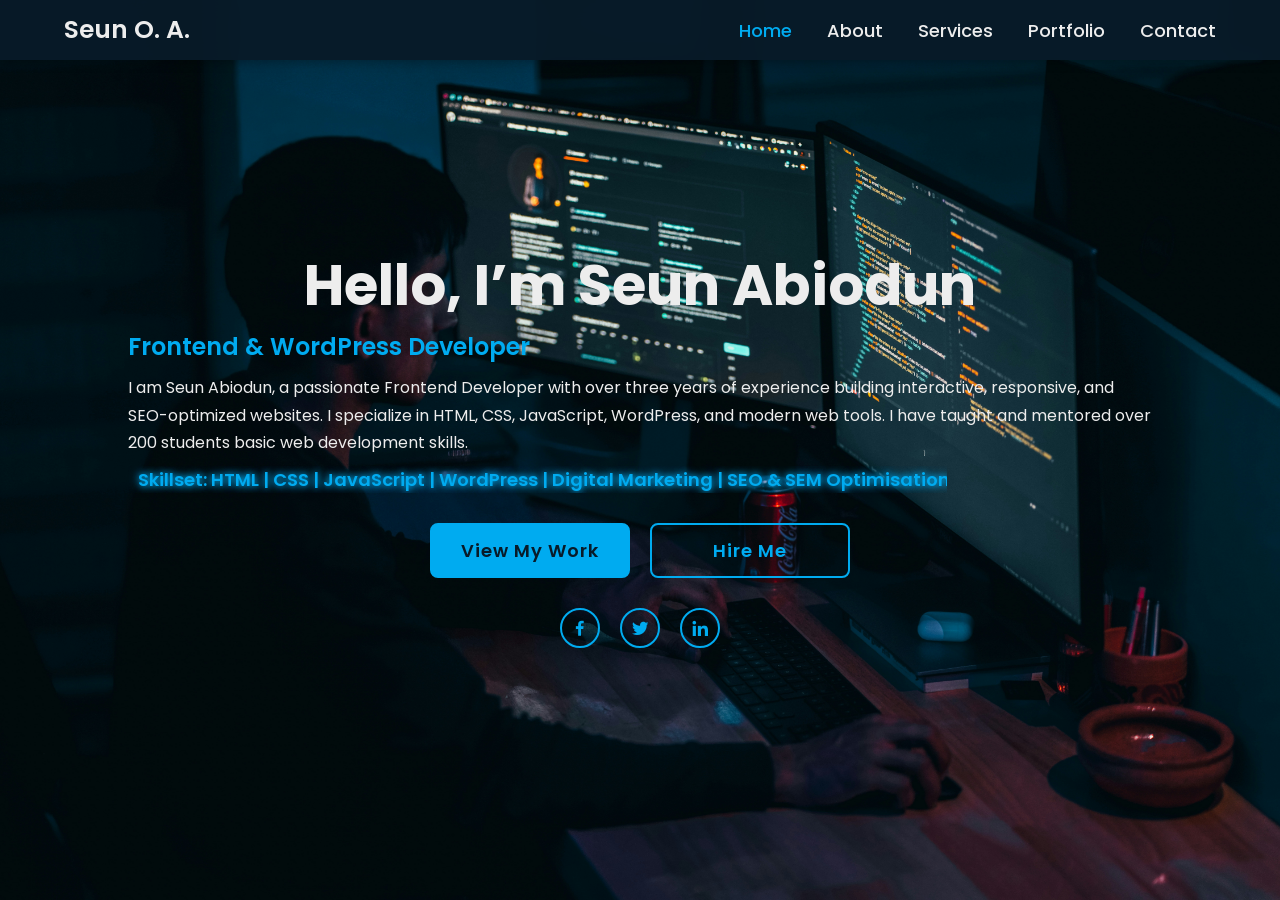
<file: index.html>
<!DOCTYPE html>
<html lang="en">
<head>
  <meta charset="utf-8">
  <meta name="viewport" content="width=device-width, initial-scale=1.0">
  <link rel="stylesheet" href="portfolio.css">
  <link href="https://unpkg.com/boxicons@2.1.4/css/boxicons.min.css" rel="stylesheet">
  <title>Portfolio Website | Seun O. Abiodun</title>
</head>
<body>
  <header class="header">
      <a href="index.html" class="logo">Seun O. A.</a>
      
      <!-- Hamburger Menu Icon -->
      <div class="menu-icon">
          <span></span>
          <span></span>
          <span></span>
      </div>
      
      <nav class="navbar">
          <a href="index.html" class="active">Home</a>
          <a href="about.html">About</a>
          <a href="services.html">Services</a>
          <a href="portfolio.html">Portfolio</a>
          <a href="contact.html">Contact</a>
      </nav>
  </header>

  <section class="home" id="home">
    <div class="home-content">
      <h1>Hello, I’m Seun Abiodun</h1>
      <h3>Frontend & WordPress Developer</h3>
      <p>I am Seun Abiodun, a passionate Frontend Developer with over three years of experience building interactive, responsive, and SEO-optimized websites. I specialize in HTML, CSS, JavaScript, WordPress, and modern web tools. I have taught and mentored over 200 students basic web development skills.</p>

      <div class="skillset-glow">
        <span>Skillset: HTML | CSS | JavaScript | WordPress | Digital Marketing | SEO & SEM Optimisation</span>
      </div>

      <div class="home-imgHover">
        <img src="portrait.jpg" alt="Seun Abiodun">
      </div>  

      <div class="cta-group">
        <div class="btn-box">
          <a href="portfolio.html" class="btn">View My Work</a>
          <a href="contact.html" class="btn">Hire Me</a>
        </div>
        <div class="home-sci">
          <a href="https://facebook.com/blackmercury" target="_blank"><i class='bx bxl-facebook'></i></a>
          <a href="https://x.com/coach_laolu" target="_blank"><i class='bx bxl-twitter'></i></a>
          <a href="https://linkedin.com/in/oluwaseun-oladipupo-abiodun" target="_blank"><i class='bx bxl-linkedin'></i></a>
        </div>
      </div>
    </div>
  </section>
  <script src="menu.js"></script>
</body>
</html>
</file>
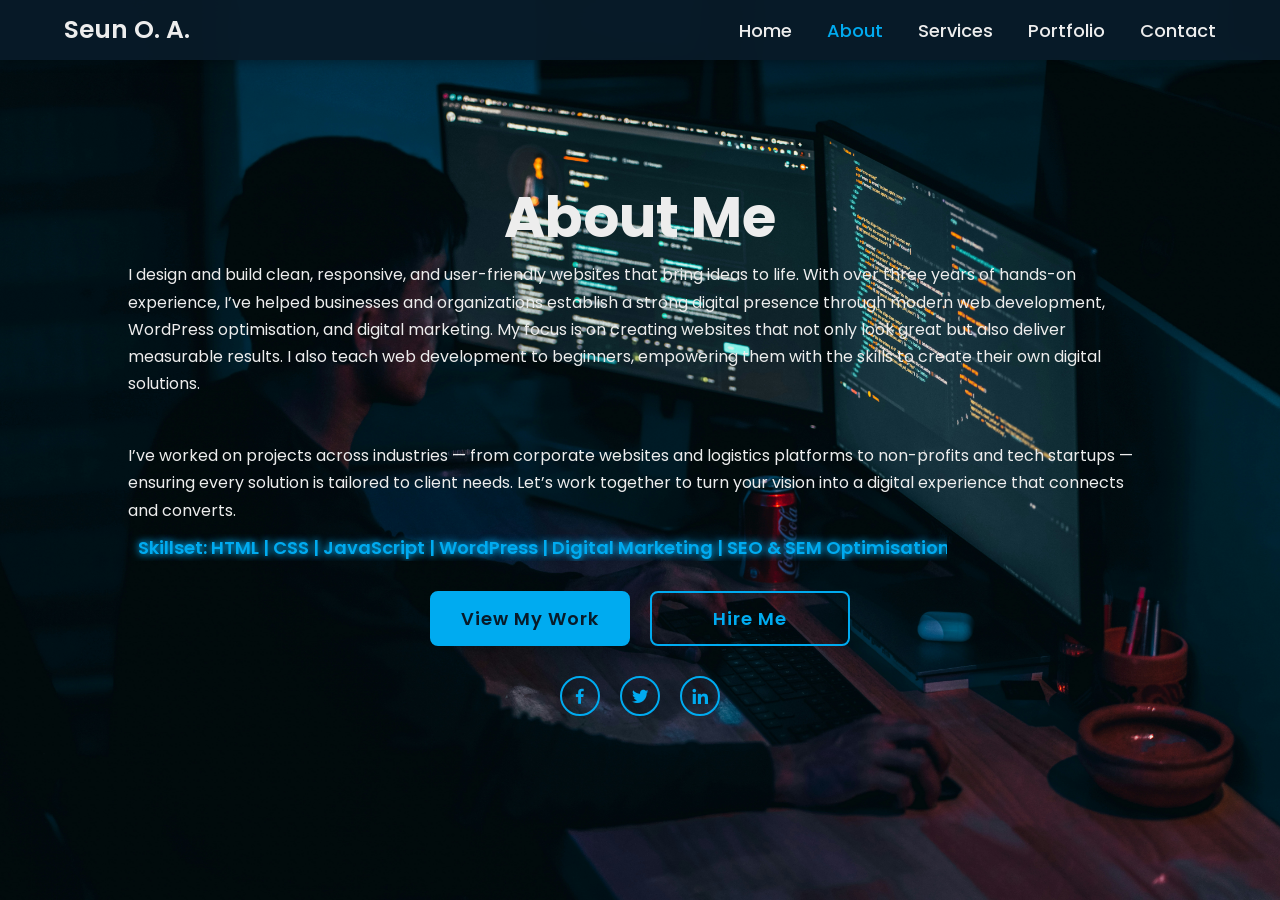
<file: about.html>
<!DOCTYPE html>
<html lang="en">
<head>
    <meta charset="UTF-8">
    <meta name="viewport" content="width=device-width, initial-scale=1.0">
    <title>About Me | Seun O. Abiodun</title>
    <link rel="stylesheet" href="portfolio.css">
    <link href='https://unpkg.com/boxicons@2.1.4/css/boxicons.min.css' rel='stylesheet'>
</head>
<body>
    <header class="header">
      <a href="index.html" class="logo">Seun O. A.</a>
      
      <!-- Hamburger Menu Icon -->
      <div class="menu-icon">
          <span></span>
          <span></span>
          <span></span>
      </div>
      
      <nav class="navbar">
          <a href="index.html">Home</a>
          <a href="#" class="active">About</a>
          <a href="services.html">Services</a>
          <a href="portfolio.html">Portfolio</a>
          <a href="contact.html">Contact</a>
      </nav>
    </header>

    <section class="home" id="about">
        <div class="home-content">
            <h1>About Me</h1>
            <p>
                I design and build clean, responsive, and user-friendly websites that bring ideas to life. 
                With over three years of hands-on experience, I’ve helped businesses and organizations 
                establish a strong digital presence through modern web development, WordPress optimisation, 
                and digital marketing. My focus is on creating websites that not only look great but also 
                deliver measurable results. I also teach web development to beginners, empowering them with 
                the skills to create their own digital solutions.
            </p><br>
            <p>
                I’ve worked on projects across industries — from corporate websites and logistics platforms 
                to non-profits and tech startups — ensuring every solution is tailored to client needs. 
                Let’s work together to turn your vision into a digital experience that connects and converts.
            </p>
            <div class="skillset-glow">
                    <span>Skillset:  HTML | CSS | JavaScript | WordPress | Digital Marketing | SEO & SEM Optimisation</span>
            </div>

            <section class="cta-group" id="cta">
                <div class="btn-box">
                    <a href="#portfolio" class="btn">View My Work</a>
                    <a href="#contact" class="btn">Hire Me</a>
                </div>

                <div class="home-sci">
                    <a href="https://facebook.com/blackmercury" target="_blank"><i class='bx bxl-facebook'></i></a>
                    <a href="https://x.com/coach_laolu" target="_blank"><i class='bx bxl-twitter'></i></a>
                    <a href="https://linkedin.com/in/oluwaseun-oladipupo-abiodun" target="_blank"><i class='bx bxl-linkedin'></i></a>
                </div>
            </section>

        <span class="home-imgHover">
            <img src="portrait.jpg" alt="Seun Abiodun" class="portrait-hover">
        </span>
    </section>
    <script src="menu.js"></script>
</body>
</html>
</file>
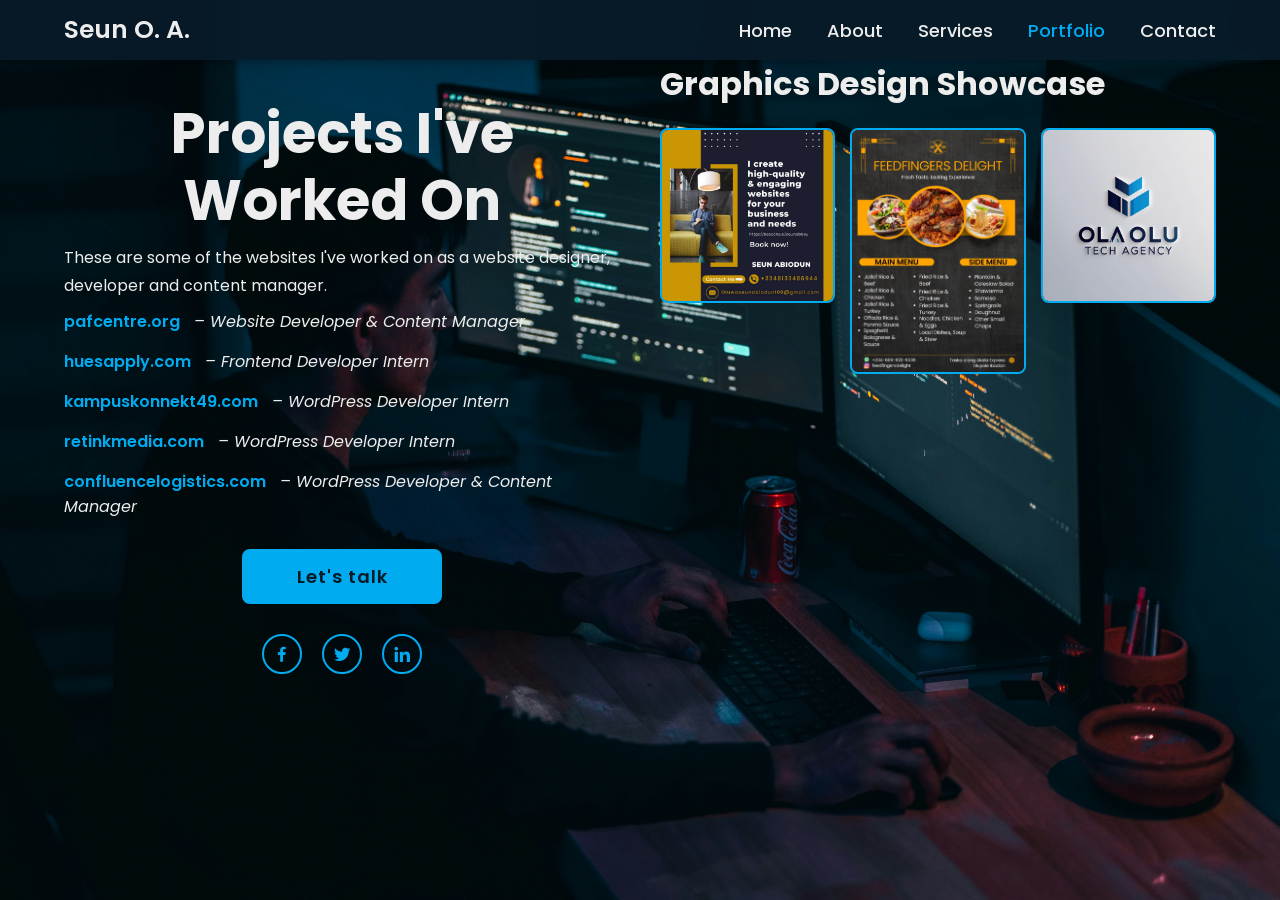
<file: portfolio.html>
<!DOCTYPE html>
<html lang="en">
<head>
  <meta charset="UTF-8" />
  <meta name="viewport" content="width=device-width, initial-scale=1.0" />
  <title>Portfolio | Seun O. Abiodun</title>
  <link rel="stylesheet" href="portfolio.css" />
  <link href='https://unpkg.com/boxicons@2.1.4/css/boxicons.min.css' rel='stylesheet'>
</head>
<body>
  <header class="header">
    <a href="index.html" class="logo">Seun O. A.</a>
    <div class="menu-icon">
        <span></span>
        <span></span>
        <span></span>
    </div>
    <nav class="navbar">
      <a href="index.html">Home</a>
      <a href="about.html">About</a>
      <a href="services.html">Services</a>
      <a href="#" class="active">Portfolio</a>
      <a href="contact.html">Contact</a>
    </nav>
  </header>

  <section class="portfolio-section" id="portfolio">
    <div class="portfolio-left">
      <h1>Projects I've Worked On</h1>
      <p>These are some of the websites I've worked on as a website designer, developer and content manager.</p>

      <div class="portfolio-list">
        <div class="portfolio-item">
          <a href="https://pafcentre.org" target="_blank">pafcentre.org</a>
          <span>– Website Developer & Content Manager</span>
        </div>
        <div class="portfolio-item">
          <a href="https://huesapply.com" target="_blank">huesapply.com</a>
          <span>– Frontend Developer Intern</span>
        </div>
        <div class="portfolio-item">
          <a href="https://kampuskonnekt49.com" target="_blank">kampuskonnekt49.com</a>
          <span>– WordPress Developer Intern</span>
        </div>
        <div class="portfolio-item">
          <a href="https://retinkmedia.com" target="_blank">retinkmedia.com</a>
          <span>– WordPress Developer Intern</span>
        </div>
        <div class="portfolio-item">
          <a href="https://confluencelogistics.com" target="_blank">confluencelogistics.com</a>
          <span>– WordPress Developer & Content Manager</span>
        </div>
      </div>

      <div class="cta-group">
        <div class="btn-box">
          <a href="contact.html" class="btn">Let's talk</a>
        </div>

        <div class="home-sci">
            <a href="https://facebook.com/blackmercury" target="_blank"><i class='bx bxl-facebook'></i></a>
            <a href="https://x.com/coach_laolu" target="_blank"><i class='bx bxl-twitter'></i></a>
            <a href="https://linkedin.com/in/oluwaseun-oladipupo-abiodun" target="_blank"><i class='bx bxl-linkedin'></i></a>
        </div>
      </div>
    </div>

    <div class="portfolio-right">
      <h2>Graphics Design Showcase</h2>
      <div class="canva-gallery">
        <img src="canva/graphic1.jpg" alt="Design 1" />
        <img src="canva/graphic2.jpg" alt="Design 2" />
        <img src="canva/graphic3.jpg" alt="Design 3" />
        <!-- Add more as needed -->
      </div>
    </div>
  </section>
  <script src="menu.js"></script>
</body>
</html>
</file>
<file: portfolio.css>
@import url('https://fonts.googleapis.com/css2?family=Poppins:wght@300;400;500;600;700;800;900&display=swap');

html {
  scroll-behavior: smooth;
  scroll-padding-top: 100px;
}

* {
  margin: 0;
  padding: 0;
  box-sizing: border-box;
  font-family: 'Poppins', sans-serif;
}

body {
  color: #ededed;
  background: url('mohammad-rahmani.jpg') no-repeat center center / cover;
  overflow-x: auto;
  overflow-y: auto;
  font-size: 16px;
}

.home,
.portfolio-section,
.form-container, 
#about, 
#services {
  background: url('mohammad-rahmani.jpg') no-repeat center center / cover;
  background-attachment: fixed;
  min-height: 100vh;
  min-width: auto;
  position: relative;
}

/* Header */
.header {
  position: fixed;
  top: 0;
  width: 100%;
  height: 60px;
  padding: 15px 5%;
  background: rgba(8, 27, 41, 0.95);
  backdrop-filter: blur(10px);
  box-shadow: 0 2px 10px rgba(0, 0, 0, 0.3);
  display: flex;
  justify-content: space-between;
  align-items: center;
  z-index: 1000;
}

.logo {
  position: relative;
  font-size: 25px;
  color: #ededed;
  text-decoration: none;
  font-weight: 600;
}

.logo::before {
  content: '';
  position: absolute;
  top: 0;
  right: 0;
  width: 100%;
  height: 100%;
  background: #081b29;
  animation: showRight 1s ease forwards;
  animation-delay: 4s;
}

.navbar {
  display: flex;
  align-items: center;
}

.navbar a {
  font-size: 18px;
  color: #ededed;
  text-decoration: none;
  font-weight: 500;
  margin-left: 35px;
  transition: color 0.3s ease;
}

.navbar a:hover,
.navbar a.active {
  color: #00abf0;
}

/* Hamburger Menu Icon */
.menu-icon {
  display: none;
  flex-direction: column;
  cursor: pointer;
  gap: 5px;
  z-index: 1001;
}

.menu-icon span {
  width: 25px;
  height: 3px;
  background: #00abf0;
  border-radius: 3px;
  transition: all 0.3s ease;
}

.menu-icon.active span:nth-child(1) {
  transform: rotate(45deg) translate(8px, 8px);
}

.menu-icon.active span:nth-child(2) {
  opacity: 0;
}

.menu-icon.active span:nth-child(3) {
  transform: rotate(-45deg) translate(7px, -7px);
}

/* Home & Content Sections */
.home {
  display: flex;
  align-items: center;
  justify-content: flex-start;
  padding: 20px 10% 20px;
}

.home-content {
  max-width: 1024px;
  width: 100%;
  padding-top: 20px;
  padding-bottom: 20px;
  z-index: 2;
}

.home-content h1,
.portfolio-left h1,
#services h1,
#about h1 {
  margin-top: 40px;
  font-size: 56px;
  font-weight: 700;
  line-height: 1.2;
  text-align: center;
}

.home-content h2,
.portfolio-right h2 {
  font-size: 32px;
}

.home-content h3 {
  margin-top: 10px;
  font-size: 24px;
  font-weight: 600;
  color: #00abf0;
}

.home-content p,
.portfolio-left p,
#about p,
#services p {
  position: relative;
  font-size: 16px;
  line-height: 1.7;
  margin: 10px 0;
  max-width: 100%;
}

.home-content ul {
  font-size: 16px;
  line-height: 1.8;
  padding-left: 20px;
}

.home-content ul li {
  margin-bottom: 10px;
}

/* Animations for home content */
.home-content h1::before,
.home-content h3::before,
.home-content p::before,
.home-content .btn-box::before {
  content: '';
  position: absolute;
  top: 0;
  right: 0;
  width: 100%;
  height: 100%;
  background: #081b29;
  animation: showRight 1s ease forwards;
}

.home-content h1::before { animation-delay: 1s; }
.home-content h3::before { animation-delay: 1.3s; }
.home-content p::before { animation-delay: 1.6s; }
.home-content .btn-box::before { animation-delay: 1.9s; }

/* Portrait Image */
.home-imgHover {
  position: absolute;
  top: 0;
  right: 0;
  width: 510px;
  height: 100vh;
  background: transparent;
  transition: 3s;
  animation: manipActiveHover .1s forwards;
  animation-delay: 3s;
  pointer-events: none;
  opacity: 0;
  z-index: 1;
}

.home-imgHover:hover {
  background: #081b29;
  opacity: .6;
}

.home-imgHover::after {
  content: '';
  position: absolute;
  top: 0;
  right: 0;
  width: 120%;
  height: 100%;
  background: #081b29;
  animation: showRight 1s ease forwards;
  animation-delay: 3s;
  z-index: 100;
}

.home-imgHover img {
  width: 100%;
  height: 100vh;
  object-fit: cover;
  display: block;
}

.home-imgHover:hover img {
  transform: scale(1);
  transition: transform 0.5s ease;
}

/* Buttons */
.btn,
.btn-box a,
button {
  position: relative;
  display: inline-flex;
  justify-content: center;
  align-items: center;
  padding: 12px 28px;
  background: #00abf0;
  border: 2px solid #00abf0;
  border-radius: 8px;
  font-size: 18px;
  color: #081b29;
  text-decoration: none;
  font-weight: 600;
  letter-spacing: 1px;
  z-index: 1;
  overflow: hidden;
  transition: .5s;
  cursor: pointer;
  min-width: 200px;
}

.btn-box {
  margin-top: 20px;
  display: flex;
  justify-content: center;
  gap: 20px;
}

.btn-box a:hover {
  color: #00abf0;
}

.btn-box a:nth-child(2) {
  background: transparent;
  color: #00abf0;
}

.btn-box a:nth-child(2):hover {
  color: #081b29;
}

.btn-box a:nth-child(2)::before {
  background: #00abf0;
}

.btn-box a::before {
  content: '';
  position: absolute;
  top: 0;
  left: 0;
  width: 0;
  height: 100%;
  background: #081b29;
  z-index: -1;
  transition: .5s;
}

.btn-box a:hover::before {
  width: 100%;
}

/* CTA Group */
.cta-group {
  text-align: center;
  display: flex;
  flex-direction: column;
  align-items: center;
  gap: 20px;
  margin-top: 10px;
}

.cta-group .btn-box {
  display: flex;
  justify-content: center;
  gap: 20px;
}

.cta-group .home-sci {
  display: flex;
  justify-content: center;
  gap: 20px;
}

/* Social Icons */
.home-sci {
  display: flex;
  justify-content: center;
  gap: 20px;
  margin-top: 10px;
  margin-bottom: 20px;
  padding-bottom: 20px;
  z-index: 2;
  align-items: center;
}

.home-sci a {
  position: relative;
  display: inline-flex;
  justify-content: center;
  align-items: center;
  width: 40px;
  height: 40px;
  border: 2px solid #00abf0;
  border-radius: 50%;
  font-size: 20px;
  color: #00abf0;
  text-decoration: none;
  transition: 0.4s;
  overflow: hidden;
}

.home-sci a:hover {
  background: #00abf0;
  color: #081b29;
}

.home-sci a::before {
  content: '';
  position: absolute;
  width: 100%;
  height: 100%;
  background: #00abf0;
  border-radius: 50%;
  transform: scale(0);
  transition: transform 0.4s ease;
  z-index: -1;
}

.home-sci a:hover::before {
  transform: scale(1);
}

/* Contact Form */
.form-container {
  display: flex;
  flex-direction: column;
  align-items: center;
  justify-content: space-evenly;
  min-height: 100vh;
  padding: 120px 5% 40px;
}

#contact {
  scroll-margin-top: 100px;
}

label {
  margin: 5px;
  color: #ededed;
  font-size: 16px;
}

input, textarea, select {
  width: 80%;
  margin: 5px auto;
  padding: 5px;
  display: block;
  border-radius: 4px;
  border: 1px solid #00abf0;
  background-color: #081b29;
  color: #ededed;
}

select:focus {
  outline: none;
  border-color: #00abf0;
  background-color: #0e2e43;
}

.submit-row {
  display: flex;
  align-items: center;
  justify-content: center;
  gap: 20px;
  margin-top: 30px;
  flex-wrap: nowrap;
}

.submit-row button { 
  margin: 0; 
}

.submit-row .home-sci {
  display: flex;
  gap: 15px;
  margin: 0;
}

/* Portfolio Page */
.portfolio-section {
  display: flex;
  min-height: 100vh;
  padding: 40px 5% 40px;
  color: #ededed;
  gap: 40px;
}

.portfolio-left {
  flex: 1;
  padding-top: 20px;
}

.portfolio-right {
  flex: 1;
  max-height: calc(100vh - 160px);
  overflow-y: auto;
  padding-top: 20px;
}

.portfolio-list {
  margin-top: 10px;
  display: flex;
  flex-direction: column;
  gap: 15px;
}

.portfolio-item a {
  color: #00abf0;
  font-weight: 600;
  text-decoration: none;
}

.portfolio-item span {
  margin-left: 10px;
  font-style: italic;
}

/* Graphics Gallery */
.canva-gallery {
  margin-top: 20px;
  display: grid;
  grid-template-columns: repeat(auto-fit, minmax(150px, 1fr));
  gap: 15px;
}

.canva-gallery img {
  width: 100%;
  height: auto;
  border-radius: 8px;
  border: 2px solid #00abf0;
  transition: transform 0.3s ease, box-shadow 0.3s ease;
}

.canva-gallery img:hover {
  transform: scale(1.05);
  box-shadow: 0 4px 15px rgba(0, 171, 240, 0.3);
}

/* Skillset Glow */
.skillset-glow {
  margin: 5px 0 0;
  overflow: hidden;
  white-space: nowrap;
  max-width: 80%;
  text-align: left;
}

.skillset-glow span {
  display: inline-block;
  padding: 0 10px;
  font-size: 18px;
  font-weight: 600;
  color: #00abf0;
  text-shadow: 0 0 6px #00abf0, 0 0 12px rgba(0, 171, 240, 0.7);
  animation: marquee 15s linear infinite, softGlow 3s ease-in-out infinite alternate;
}

.skillset-glow:hover span {
  animation-play-state: paused;
}

/* Animations */
@keyframes showRight {
  100% { width: 0; }
}

@keyframes manipActiveHover {
  100% { pointer-events: auto; }
}

@keyframes marquee {
  0%   { transform: translateX(100%); }
  30%  { transform: translateX(0); }
  60%  { transform: translateX(0); }
  100% { transform: translateX(-100%); }
}

@keyframes softGlow {
  from {
    text-shadow: 0 0 6px #00abf0, 0 0 12px rgba(0, 171, 240, 0.7);
  }
  to {
    text-shadow: 0 0 10px #33d4ff, 0 0 20px rgba(51, 212, 255, 0.8);
  }
}

/* ========================================
   MOBILE RESPONSIVE (≤ 900px)
   iPhone 12 Pro (390x844), Galaxy S8+ (360x740), etc.
   ======================================== */
@media screen and (max-width: 900px) {
  /* Typography */
  .home-content h1,
  .portfolio-left h1,
  #services h1,
  #about h1 {
    font-size: 32px;
    margin-top: 10px;
  }

  .home-content h2,
  .portfolio-right h2,
  #services h2,
  #about h2 {
    font-size: 24px;
    text-align: center;
  }

  .home-content h3 {
    font-size: 18px;
  }

  .home-content p,
  .portfolio-left p,
  #about p,
  #services p {
    max-width: 100%;
  }

  /* Header */
  .header {
    height: 70px;
    padding: 15px 5%;
  }

  .logo {
    font-size: 20px;
  }

  /* Show hamburger menu */
  .menu-icon {
    display: flex;
  }

  /* Mobile navbar */
  .navbar {
    position: fixed;
    top: 70px;
    left: -100%;
    width: 100%;
    height: calc(100vh - 70px);
    background: rgba(8, 27, 41, 0.98);
    flex-direction: column;
    justify-content: flex-start;
    align-items: center;
    padding-top: 50px;
    gap: 30px;
    transition: left 0.3s ease;
    z-index: 999;
  }

  .navbar.active {
    left: 0;
  }

  .navbar a {
    font-size: 20px;
    margin: 0;
    padding: 15px 30px;
    width: 80%;
    text-align: center;
    border-bottom: 1px solid rgba(0, 171, 240, 0.2);
  }

  .navbar a:hover {
    background: rgba(0, 171, 240, 0.1);
    border-radius: 8px;
  }

  /* Content sections */
  .home {
    padding: 40px 5% 40px;
    overflow-y: auto;
    overflow-x: hidden;
  }

  .home-content {
    padding-top: 20px;
  }

  /* Buttons - uniform sizing */
  .btn,
  .btn-box a,
  button {
    font-size: 16px;
    padding: 12px 24px;
    min-width: 160px;
  }

  .cta-group {
    margin-top: 30px;
    gap: 20px;
  }

  .cta-group .btn-box {
    flex-direction: column;
    gap: 15px;
    width: 100%;
  }

  .btn-box {
    width: 100%;
    flex-direction: column;
    gap: 15px;
  }

  .btn-box a {
    width: 100%;
    max-width: 300px;
    margin: 0 auto;
  }

  /* Social icons - uniform sizing */
  .home-sci {
    gap: 20px;
  }

  .home-sci a {
    width: 40px;
    height: 40px;
    font-size: 20px;
  }

  .skillset-glow {
    max-width: 100%;
  }

  .skillset-glow span {
    font-size: 14px;
  }

  /* Portfolio mobile layout */
  .portfolio-section {
    flex-direction: column;
    padding: 100px 5% 40px;
    overflow-y: auto;
    overflow-x: hidden;
  }

  .portfolio-left,
  .portfolio-right {
    flex: none;
    width: 100%;
    max-height: none;
    padding-top: 20px;
  }

  /* Horizontal scrolling gallery */
  .canva-gallery {
    display: flex;
    flex-wrap: nowrap;
    overflow-x: auto;
    gap: 15px;
    padding-bottom: 15px;
    scroll-snap-type: x mandatory;
    -webkit-overflow-scrolling: touch;
  }

  .canva-gallery::-webkit-scrollbar {
    height: 10px;
  }

  .canva-gallery::-webkit-scrollbar-track {
    background: rgba(8, 27, 41, 0.8);
    border-radius: 5px;
  }

  .canva-gallery::-webkit-scrollbar-thumb {
    background: #00abf0;
    border-radius: 5px;
    border: 2px solid rgba(8, 27, 41, 0.8);
  }

  .canva-gallery::-webkit-scrollbar-thumb:hover {
    background: #33d4ff;
  }

  .canva-gallery img {
    min-width: 280px;
    max-width: 280px;
    height: 400px;
    object-fit: cover;
    scroll-snap-align: start;
    flex-shrink: 0;
  }

  /* Contact form */
  .form-container {
    padding: 100px 5% 40px;
    overflow-y: auto;
  }

  input, textarea, select {
    width: 100%;
    font-size: 16px;
  }

  .submit-row {
    flex-direction: column;
    gap: 15px;
  }

  /* Disable fixed background on mobile */
  .home,
  .portfolio-section,
  .form-container,
  #about, 
  #services {
    background-attachment: scroll;
  }

  .home-imgHover {
    display: none !important;
  }
}

/* ========================================
   TABLET RESPONSIVE (901px - 1024px)
   ======================================== */
@media screen and (min-width: 901px) and (max-width: 1024px) {
  .home-imgHover {
    width: 200px;
    right: 20px;
  }

  .navbar a {
    margin-left: 20px;
    font-size: 16px;
  }

  .home-content h1,
  .portfolio-left h1,
  #services h1,
  #about h1 {
    font-size: 42px;
  }

  .home-content h2,
  .portfolio-right h2 {
    font-size: 28px;
  }

  .home-content h3 {
    font-size: 20px;
  }

  .canva-gallery img {
    min-width: 200px;
    max-width: 200px;
    height: 300px;
    object-fit: cover;
  }

}
</file>
